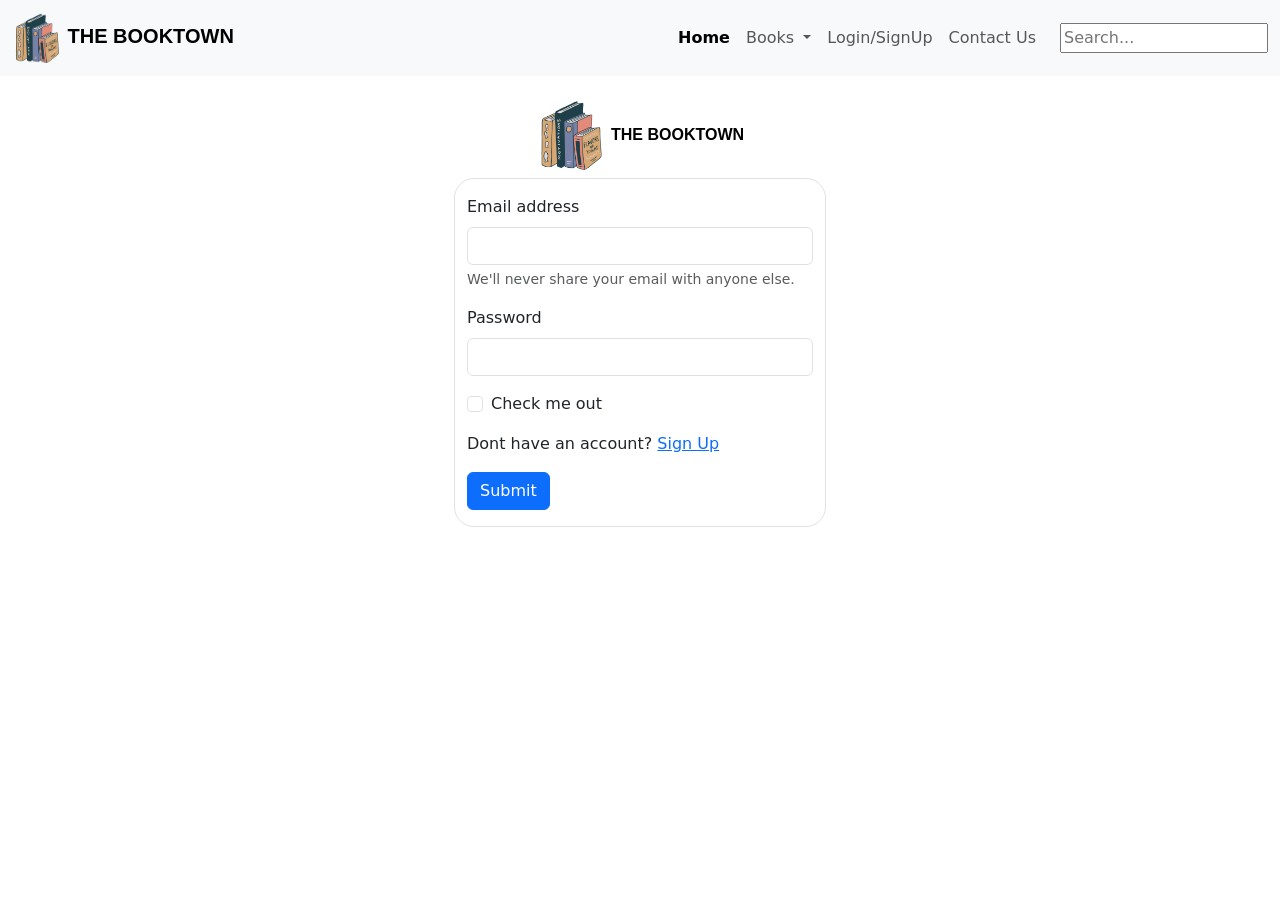
<file: login.html>
<!DOCTYPE html>
<html lang="en">
<head>
    <meta charset="UTF-8">
    <meta name="viewport" content="width=device-width, initial-scale=1.0">
    <title>Login</title>
    <link rel="stylesheet" href="https://cdnjs.cloudflare.com/ajax/libs/font-awesome/6.5.1/css/all.min.css"
    integrity="sha512-DTOQO9RWCH3ppGqcWaEA1BIZOC6xxalwEsw9c2QQeAIftl+Vegovlnee1c9QX4TctnWMn13TZye+giMm8e2LwA=="
    crossorigin="anonymous" referrerpolicy="no-referrer" />
    <link href="https://cdn.jsdelivr.net/npm/bootstrap@5.3.2/dist/css/bootstrap.min.css" rel="stylesheet"
    integrity="sha384-T3c6CoIi6uLrA9TneNEoa7RxnatzjcDSCmG1MXxSR1GAsXEV/Dwwykc2MPK8M2HN" crossorigin="anonymous">

</head>
<body>
    
    <!-- navbar -->
    <div class="head">
        <header>
            <!-- navbar -->
            <nav class="navbar navbar-expand-lg bg-body-tertiary fixed-top">
                <div class="container-fluid">
                    <a class="navbar-brand fw-bolder" href="./homepage.html"
                        style="font-family: 'Josefin Sans', sans-serif;font-weight: 700px;">
                        <img src="./images/logo.png" width="50px" height="50px" alt="logo">
                        THE BOOKTOWN
                    </a>
                    <button class="navbar-toggler" type="button" data-bs-toggle="collapse"
                        data-bs-target="#navbarSupportedContent" aria-controls="navbarSupportedContent"
                        aria-expanded="false" aria-label="Toggle navigation">
                        <span class="navbar-toggler-icon"></span>
                    </button>
                    <div class="collapse navbar-collapse" id="navbarSupportedContent">
                        <ul class="navbar-nav ms-auto me-3 mb-2 mb-lg-0">
                            <li class="nav-item">
                                <a class="nav-link active fw-bolder" aria-current="page" href="./index.html">Home</a>
                            </li>
                            <!-- <li class="nav-item">
                        <a class="nav-link" href="#">Link</a>
                      </li>  -->
                            <li class="nav-item dropdown">
                                <a class="nav-link dropdown-toggle" href="#" role="button" data-bs-toggle="dropdown"
                                    aria-expanded="false">
                                    Books
                                </a>
                                <ul class="dropdown-menu">
                                    <li><a class="dropdown-item" href="#">Autobiography</a></li>
                                    <li><a class="dropdown-item" href="#">Crime</a></li>
                                    <li><a class="dropdown-item" href="#">Fairytale</a></li>
                                    <li><a class="dropdown-item" href="#">Historical Fiction</a></li>
                                    <li><a class="dropdown-item" href="#">Poems</a></li>
                                    <li><a class="dropdown-item" href="#">Romance</a></li>
                                    <li>
                                        <hr class="dropdown-divider">
                                    </li>
                                    <li><a class="dropdown-item" href="#">Academic Books</a></li>
                                </ul>
                            </li>
                            <li class="nav-item">
                                <a class="nav-link" aria-current="page" href="#">Login/SignUp</a>
                            </li>

                            <li class="nav-item">
                                <a class="nav-link" aria-current="page" href="#contact-sec">Contact Us</a>
                            </li>

                        </ul>
                        <form class="nosubmit">
                            <input class="nosubmit" type="search" placeholder="Search...">
                        </form>
                    </div>
                </div>
            </nav>
        </header>
    </div>

    <!-- login -->
    <div class="container" style="margin-top: 100px;">
        <div class="logo text-center">
            <img src="./images/logo.png" height="70px" alt="">
            <span class="fw-bold" style="font-family: 'Josefin Sans', sans-serif;font-weight: 500;color:black;">THE BOOKTOWN</span>
        </div>
        <form class="mt-2">
            <div class="container">
                <div class="row">
                    <div class="col-lg-4"></div>
                    <div class="col-lg-4 col-md-12 col-sm-12 border py-3" style="border-radius: 20px;">
                        <div class="mb-3">
                            <label for="exampleInputEmail1" class="form-label">Email address</label>
                            <input type="email" class="form-control" id="exampleInputEmail1" aria-describedby="emailHelp">
                            <div id="emailHelp" class="form-text">We'll never share your email with anyone else.</div>
                          </div>
                          <div class="mb-3">
                            <label for="exampleInputPassword1" class="form-label">Password</label>
                            <input type="password" class="form-control" id="exampleInputPassword1">
                          </div>
                          <div class="mb-3 form-check">
                            <input type="checkbox" class="form-check-input" id="exampleCheck1">
                            <label class="form-check-label" for="exampleCheck1">Check me out</label>
                          </div>
                          <p>Dont have an account? <a href="./signUp.html">Sign Up</a> </p>
                          <button type="submit" class="btn btn-primary">Submit</button>
                    </div>
                    <div class="col-lg-4"></div>
                </div>
            </div>
          </form>
          
    </div>



    <script src="https://cdn.jsdelivr.net/npm/bootstrap@5.3.2/dist/js/bootstrap.bundle.min.js"
    integrity="sha384-C6RzsynM9kWDrMNeT87bh95OGNyZPhcTNXj1NW7RuBCsyN/o0jlpcV8Qyq46cDfL"
    crossorigin="anonymous"></script>

</body>
</html>
</file>
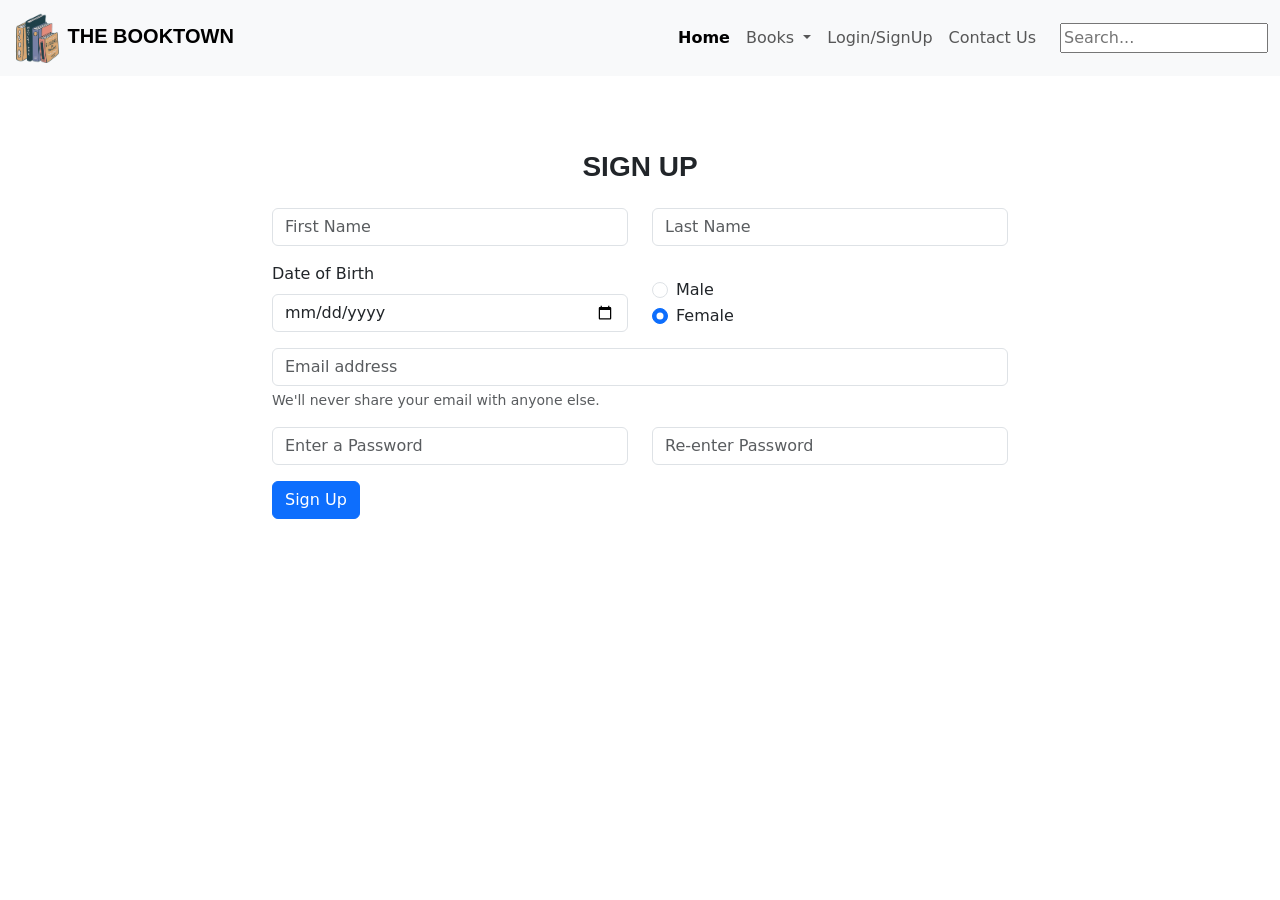
<file: signUp.html>
<!DOCTYPE html>
<html lang="en">
<head>
    <meta charset="UTF-8">
    <meta name="viewport" content="width=device-width, initial-scale=1.0">
    <title>Sign Up</title>
    <link rel="stylesheet" href="https://cdnjs.cloudflare.com/ajax/libs/font-awesome/6.5.1/css/all.min.css"
    integrity="sha512-DTOQO9RWCH3ppGqcWaEA1BIZOC6xxalwEsw9c2QQeAIftl+Vegovlnee1c9QX4TctnWMn13TZye+giMm8e2LwA=="
    crossorigin="anonymous" referrerpolicy="no-referrer" />
    <link href="https://cdn.jsdelivr.net/npm/bootstrap@5.3.2/dist/css/bootstrap.min.css" rel="stylesheet"
    integrity="sha384-T3c6CoIi6uLrA9TneNEoa7RxnatzjcDSCmG1MXxSR1GAsXEV/Dwwykc2MPK8M2HN" crossorigin="anonymous">

</head>
<body>
    
        <!-- header section -->
        <div class="head">
            <header>
                <!-- navbar -->
                <nav class="navbar navbar-expand-lg bg-body-tertiary fixed-top">
                    <div class="container-fluid">
                        <a class="navbar-brand fw-bolder" href="#"
                            style="font-family: 'Josefin Sans', sans-serif;font-weight: 700px;">
                            <img src="./images/logo.png" width="50px" height="50px" alt="logo">
                            THE BOOKTOWN
                        </a>
                        <button class="navbar-toggler" type="button" data-bs-toggle="collapse"
                            data-bs-target="#navbarSupportedContent" aria-controls="navbarSupportedContent"
                            aria-expanded="false" aria-label="Toggle navigation">
                            <span class="navbar-toggler-icon"></span>
                        </button>
                        <div class="collapse navbar-collapse" id="navbarSupportedContent">
                            <ul class="navbar-nav ms-auto me-3 mb-2 mb-lg-0">
                                <li class="nav-item">
                                    <a class="nav-link active fw-bolder" aria-current="page" href="./index.html">Home</a>
                                </li>
                                <!-- <li class="nav-item">
                            <a class="nav-link" href="#">Link</a>
                          </li>  -->
                                <li class="nav-item dropdown">
                                    <a class="nav-link dropdown-toggle" href="#" role="button" data-bs-toggle="dropdown"
                                        aria-expanded="false">
                                        Books
                                    </a>
                                    <ul class="dropdown-menu">
                                        <li><a class="dropdown-item" href="#">Autobiography</a></li>
                                        <li><a class="dropdown-item" href="#">Crime</a></li>
                                        <li><a class="dropdown-item" href="#">Fairytale</a></li>
                                        <li><a class="dropdown-item" href="#">Historical Fiction</a></li>
                                        <li><a class="dropdown-item" href="#">Poems</a></li>
                                        <li><a class="dropdown-item" href="#">Romance</a></li>
                                        <li>
                                            <hr class="dropdown-divider">
                                        </li>
                                        <li><a class="dropdown-item" href="#">Academic Books</a></li>
                                    </ul>
                                </li>
                                <li class="nav-item">
                                    <a class="nav-link" aria-current="page" href="./login.html">Login/SignUp</a>
                                </li>
    
                                <li class="nav-item">
                                    <a class="nav-link" aria-current="page" href="./index.html">Contact Us</a>
                                </li>
    
                            </ul>
                            <form class="nosubmit">
                                <input class="nosubmit" type="search" placeholder="Search...">
                            </form>
                        </div>
                    </div>
                </nav>
            </header>
        </div>

    <!-- signup -->
        <div class="signup">
            <div class="container pb-5" style="margin-top: 150px;">
                <h3 class="fw-bold text-center pb-3" style="font-family: 'Josefin Sans', sans-serif;font-weight: 300;">SIGN UP</h3>
                <div class="row">
                    <div class="col-lg-2"></div>
                    <div class="col-lg-8 col-md-12 col-sm-12">
                        <form>
                            <div class="row mb-3">
                                    <div class="col-lg-6 col-md-12 col-sm-12">
                                        <input type="text" class="form-control" id="exampleInputEmail1" aria-describedby="emailHelp" placeholder="First Name">
                                    </div>
                                    <div class="col-lg-6 col-md-12 col-sm-12">
                                        <input type="text" class="form-control" id="exampleInputEmail1" aria-describedby="emailHelp" placeholder="Last Name">
                                    </div>
                            </div>
                            <div class="row mb-3">
                                <div class="col-lg-6 col-md-12 col-sm-12">
                                    <label for="exampleInputEmail1" class="form-label">Date of Birth</label>
                                    <input type="date" class="form-control" id="exampleInputEmail1" aria-describedby="emailHelp" placeholder="Date of Birth">
                                </div>
                                <div class="col-lg-6 col-md-12 col-sm-12">
                                    <div class="form-check mt-3">
                                        <input class="form-check-input" type="radio" name="flexRadioDefault" id="flexRadioDefault1">
                                        <label class="form-check-label" for="flexRadioDefault1">
                                          Male
                                        </label>
                                      </div>
                                      <div class="form-check">
                                        <input class="form-check-input" type="radio" name="flexRadioDefault" id="flexRadioDefault2" checked>
                                        <label class="form-check-label" for="flexRadioDefault2">
                                          Female
                                        </label>
                                      </div>
                                </div>
                            </div>
                            <div class="mb-3">
                              <input type="email" class="form-control" id="exampleInputEmail1" aria-describedby="emailHelp" placeholder="Email address">
                              <div id="emailHelp" class="form-text">We'll never share your email with anyone else.</div>
                            </div>
                            <div class="row mb-3">
                                <div class="col-lg-6 col-md-12 col-sm-12">
                                    <input type="password" class="form-control" id="exampleInputPassword1" placeholder="Enter a Password">
                                </div>
                                <div class="col-lg-6 col-md-12 col-sm-12">
                                    <input type="password" class="form-control" id="exampleInputPassword1" placeholder="Re-enter Password">                                </div>
                                </div>
                            <button type="submit" class="btn btn-primary">Sign Up</button>
                          </form>
                    </div>
                    <div class="col-lg-2"></div>
                </div>
        </div>


    <script src="https://cdn.jsdelivr.net/npm/bootstrap@5.3.2/dist/js/bootstrap.bundle.min.js"
    integrity="sha384-C6RzsynM9kWDrMNeT87bh95OGNyZPhcTNXj1NW7RuBCsyN/o0jlpcV8Qyq46cDfL"
    crossorigin="anonymous"></script>

</body>
</html>
</file>
